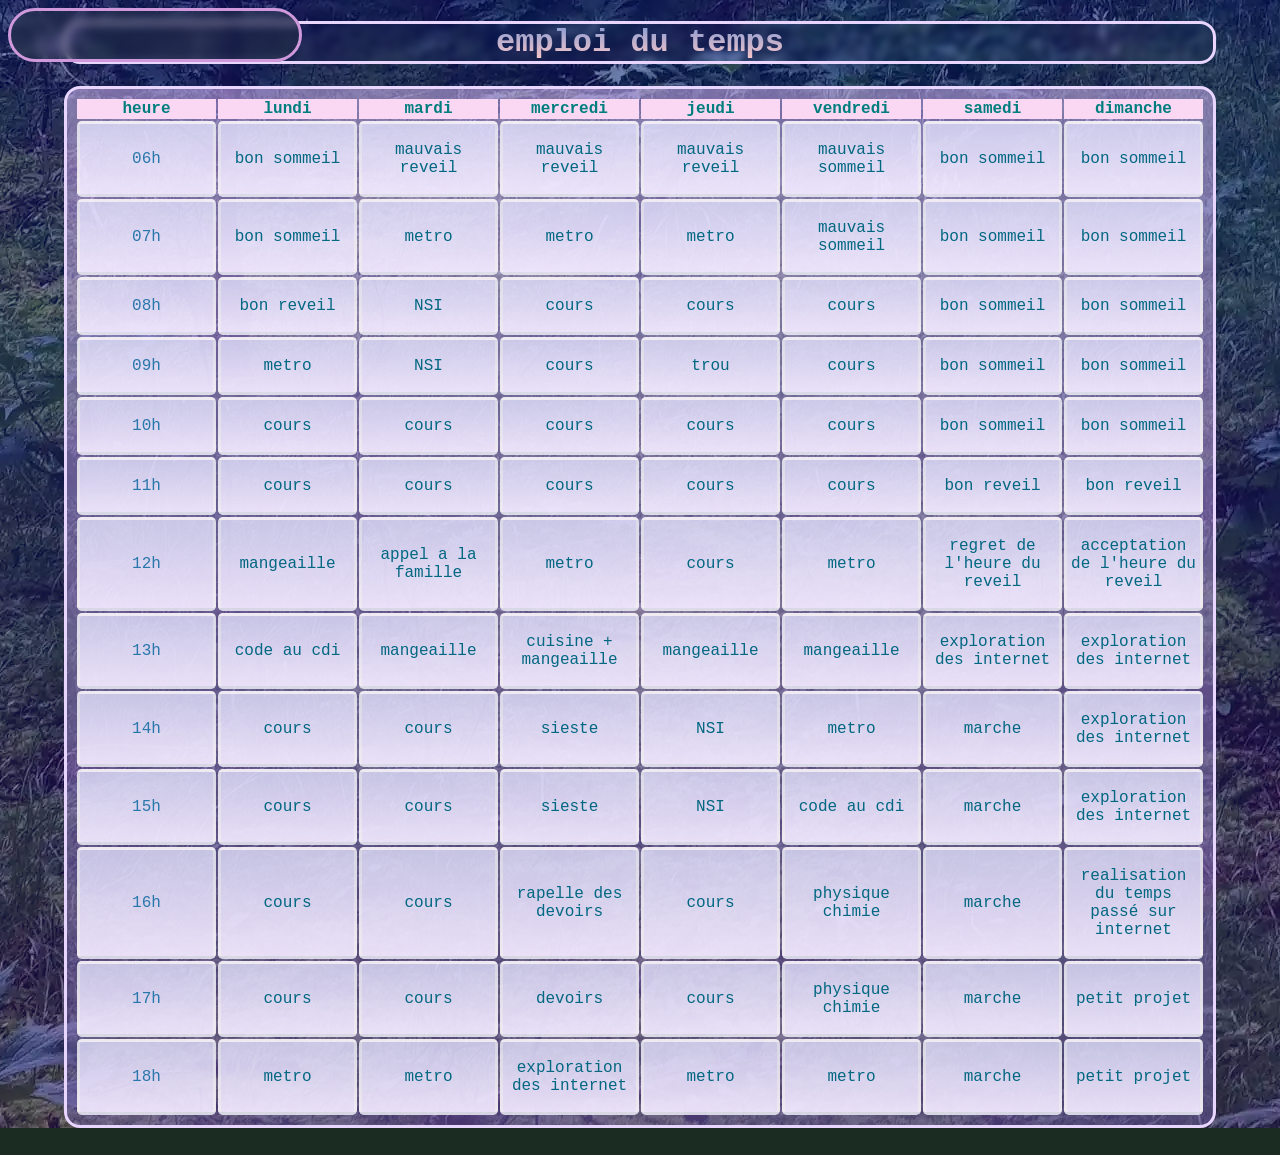
<file: html/p1.html>
<!DOCTYPE html>
<html>
    <head><title>page2</title>
        <link rel = "stylesheet" href = "../css/style1.css">
        <meta charset="utf8">
    </head> 
<body>
<div id = describox>
    <p id = "titretext"></p>
    <p id = "descritext"></p>
</div>
<div id="change_panel">
    <form id="form_panel">
        <p id = "close_panel">X</p>
        <p>titre</p>
        <input type = "text" value="nom_case" name="titre_case" id = "title">
        <br>
        <p>description</p>
        <textarea id = "desc" name="description"></textarea>
        <br>
        <input value="sauvegarder" type = "submit" id = "subm">
        </form>
</div>
<div id = "content">
    <h1>emploi du temps</h1>
    <table>
        <tr id = "titres">
                <th>heure</th>
                <th>lundi</th>
                <th>mardi</th>
                <th>mercredi</th>
                <th>jeudi</th>
                <th> vendredi</th>
                <th>samedi</th>
                <th>dimanche</th>
        </tr>
        <tr id = "6">
                <td>
                    06h
                </td>
                <td><p class = "cases" id="1">bon sommeil</p></td>
                <td><p class = "cases" id="2">mauvais reveil</p></td>
                <td><p class = "cases" id="3">mauvais reveil</p></td>
                <td><p class = "cases" id="4">mauvais reveil</p></td>
                <td><p class = "cases" id="5">mauvais sommeil</p></td>
                <td><p class = "cases" id="6">bon sommeil</p></td>
                <td><p class = "cases" id="7">bon sommeil</p></td>
        </tr>
        <tr id = "7">
                <td>
                    07h
                </td>
                <td><p class = "cases" id="1">bon sommeil</p></td>
                <td><p class = "cases" id="2">metro</p></td>
                <td><p class = "cases" id="3">metro</p></td>
                <td><p class = "cases" id="4">metro</p></td>
                <td><p class = "cases" id="5">mauvais sommeil</p></td>
                <td><p class = "cases" id="6">bon sommeil</p></td>
                <td><p class = "cases" id="7">bon sommeil</p></td>
        </tr>
        <tr  id = "8">
                <td>
                    08h
                </td>
                <td><p class = "cases" id="1">bon reveil</p></td>
                <td><p class = "cases" id="2">NSI</p></td>
                <td><p class = "cases" id="3">cours</p></td>
                <td><p class = "cases" id="4">cours</p></td>
                <td><p class = "cases" id="5">cours</p></td>
                <td><p class = "cases" id="6">bon sommeil</p></td>
                <td><p class = "cases" id="7">bon sommeil</p></td>
        </tr>
        <tr id = "9h">
                <td>
                    09h
                </td>
                <td><p class = "cases" id="1">metro</p></td>
                <td><p class = "cases" id="2">NSI</p></td>
                <td><p class = "cases" id="3">cours</p></td>
                <td><p class = "cases" id="4">trou</p></td>
                <td><p class = "cases" id="5">cours</p></td>
                <td><p class = "cases" id="6">bon sommeil</p></td>
                <td><p class = "cases" id="7">bon sommeil</p></td>        
        </tr>
        <tr id = "10h">
                <td>
                    10h
                </td>
                <td><p class = "cases" id="1">cours</p></td>
                <td><p class = "cases" id="2">cours</p></td>
                <td><p class = "cases" id="3">cours</p></td>
                <td><p class = "cases" id="4">cours</p></td>
                <td><p class = "cases" id="5">cours</p></td>
                <td><p class = "cases" id="6">bon sommeil</p></td>
                <td><p class = "cases" id="7">bon sommeil</p></td>
        </tr>
        <tr id = "11h">
                <td>
                    11h
                </td>
                <td><p class = "cases" id="1">cours</p></td>
                <td><p class = "cases" id="2">cours</p></td>
                <td><p class = "cases" id="3">cours</p></td>
                <td><p class = "cases" id="4">cours</p></td>
                <td><p class = "cases" id="5">cours</p></td>
                <td><p class = "cases" id="6">bon reveil</p></td>
                <td><p class = "cases" id="7">bon reveil</p></td>
        </tr>
        <tr id = "12h">
                <td>
                    12h
                </td>
                <td><p class = "cases" id="1">mangeaille</p></td>
                <td><p class = "cases" id="2">appel a la famille</p></td>
                <td><p class = "cases" id="3">metro</p></td>
                <td><p class = "cases" id="4">cours</p></td>
                <td><p class = "cases" id="5">metro</p></td>
                <td><p class = "cases" id="6">regret de l'heure du reveil</p></td>
                <td><p class = "cases" id="7">acceptation de l'heure du reveil</p></td>
        </tr>
        <tr id = "13h">
                <td>
                    13h
                </td>
                <td><p class = "cases" id="1">code au cdi</p></td>
                <td><p class = "cases" id="2">mangeaille</p></td>
                <td><p class = "cases" id="3">cuisine + mangeaille</p></td>
                <td><p class = "cases" id="4">mangeaille</p></td>
                <td><p class = "cases" id="5">mangeaille</p></td>
                <td><p class = "cases" id="6">exploration des internet</p></td>
                <td><p class = "cases" id="7">exploration des internet</p></td>
        </tr>
        <tr id = "14h">
                <td>
                    14h
                </td>
                <td><p class = "cases" id="1">cours</p></td>
                <td><p class = "cases" id="2">cours</p></td>
                <td><p class = "cases" id="3">sieste</p></td>
                <td><p class = "cases" id="4">NSI</p></td>
                <td><p class = "cases" id="5">metro</p></td>
                <td><p class = "cases" id="6">marche</p></td>
                <td><p class = "cases" id="7">exploration des internet</p></td>
        </tr>
        <tr id = "15h">
                <td>
                    15h
                </td>
                <td><p class = "cases" id="1">cours</p></td>
                <td><p class = "cases" id="2">cours</p></td>
                <td><p class = "cases" id="3">sieste</p></td>
                <td><p class = "cases" id="4">NSI</p></td>
                <td><p class = "cases" id="5">code au cdi</p></td>
                <td><p class = "cases" id="6">marche</p></td>
                <td><p class = "cases" id="7">exploration des internet</p></td>
        </tr>
        <tr id = "16h">
                <td>
                    16h
                </td>
                <td><p class = "cases" id="1">cours</p></td>
                <td><p class = "cases" id="2">cours</p></td>
                <td><p class = "cases" id="3">rapelle des devoirs</p></td>
                <td><p class = "cases" id="4">cours</p></td>
                <td><p class = "cases" id="5">physique chimie</p></td>
                <td><p class = "cases" id="6">marche</p></td>
                <td><p class = "cases" id="7">realisation du temps passé sur internet</p></td>
        </tr>
        <tr id = "17h">
                <td>
                    17h
                </td>
                <td><p class = "cases" id="1">cours</p></td>
                <td><p class = "cases" id="2">cours</p></td>
                <td><p class = "cases" id="3">devoirs</p></td>
                <td><p class = "cases" id="4">cours</p></td>
                <td><p class = "cases" id="5">physique chimie</p></td>
                <td><p class = "cases" id="6">marche</p></td>
                <td><p class = "cases" id="7">petit projet</p></td>
        </tr>
        <tr id = "18h">
                <td>
                    18h
                </td>
                <td><p class = "cases" id="1">metro</p></td>
                <td><p class = "cases" id="2">metro</p></td>
                <td><p class = "cases" id="3">exploration des internet</p></td>
                <td><p class = "cases" id="4">metro</p></td>
                <td><p class = "cases" id="5">metro</p></td>
                <td><p class = "cases" id="6">marche</p></td>
                <td><p class = "cases" id="7">petit projet</p></td>
        </tr>
        
     </table>
</div>
</body>
<script src="../js/p1.js"></script>
</html>
</file>
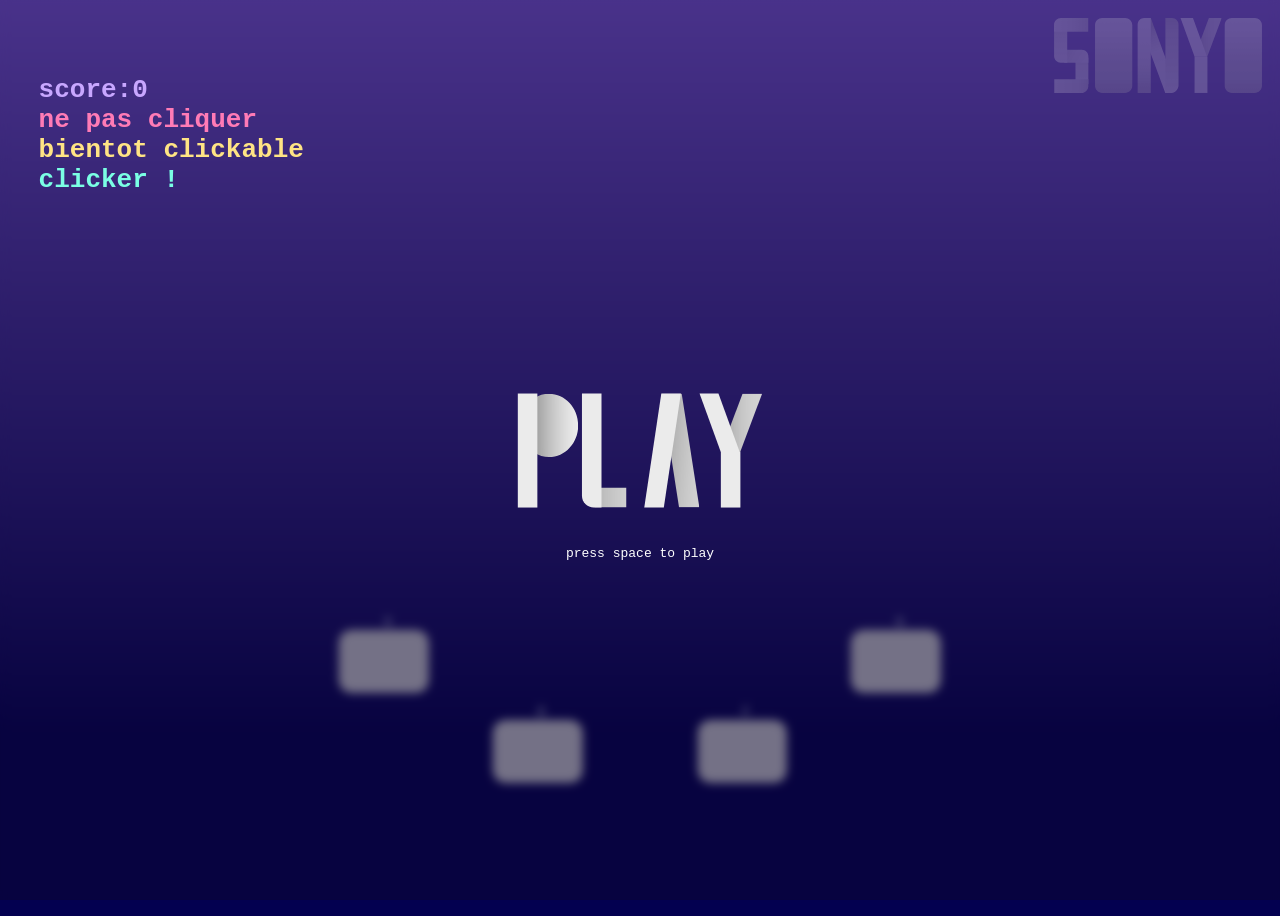
<file: html/p2.html>
<!DOCTYPE html>
<html>
    <head><title>page2</title></head>
    <meta charset="utf8">
    <link rel="stylesheet" href="../css/style2.css">
<body>
    <img id="game_title" src="../photo/sonyo_logo.svg">
    <div id="menu">
        <img src="../photo/play_button.svg" id = "start_stop">
        <p id = "start_stop_text">press space to play</p>
    </div>
    <h1 id = score_board>score:<span id="score">0</span><br>
        <span style="color: rgb(255, 123, 182);">ne pas cliquer</span><br>
        <span style="color: rgb(255, 228, 132);">bientot clickable</span><br>
        <span style="color: rgb(122, 255, 228);">clicker !</span>
    </h1>

                <div class="clickable" id="k0"></div>
                <div class="clickable" id="k1"></div>
                <div class="clickable" id="k2"></div>
                <div class="clickable" id="k3"></div>
</body>
<script src="../js/p2.js"></script>
</html>
</file>
<file: css/style1.css>
:root{
    --mouseonpseudo : none;
    --pseudocontent : "";
}
body{
    font-family: monospace;
    font-size: min(1em,1.5vw);
    background-color: rgb(27, 45, 34);
    background-repeat: no-repeat;
    background-position: center;
    background-image: url("../photo/bgforet.webp");
}
table{
        table-layout: fixed;
    padding: 0.5em;
    background-image: linear-gradient(rgba(224, 190, 255, 0.502),rgba(118, 102, 175, 0.449));
    width: 90vw;
    height: 90vh;
    border: solid 0.2em rgb(233, 214, 255);
    border-radius: 1em;
}
#titres{
    background-color: rgb(250, 215, 242);
}
table td{
    position: relative;
    background-image:linear-gradient(rgba(223, 222, 250, 0.81),rgba(243, 234, 255, 0.933));
    color: rgb(41, 119, 171);
    text-align: center;
    border: rgba(251, 255, 228, 0.298) 0.2em solid;
    border-radius: 0.3em;
}
.cases::before{
    position: absolute;
    text-align: center;
    transform: translate(50%);
    bottom: 0%;
    right: 50%;
    content: var(--pseudocontent);
    background-color: aliceblue;
}
th{
    color: rgb(0, 126, 126);
}
p{
    color: rgb(2, 103, 129);
    user-select: none;
}
#change_panel{
    z-index: 5;
    transition: 300ms;
    background-color: rgba(255, 255, 255, 0);
    position:fixed;
    height: 100vh;
    transform: translate(-50% -50%);  
    width: 100vw;
    top: 0%;
    left: 0%;
    display: none;
    align-items: center;
    justify-content: center;
}
#change_panel form{
    backdrop-filter: blur(5px);
    padding: 2vh;
    background-image: linear-gradient(rgba(240, 248, 255, 0.556),rgba(240, 248, 255, 0.248));
    height: 80vh;
    width: 60vw;
    border: solid 0.2em aliceblue;
    border-radius: 5vh;
}
#title{
    width: 70%;
}
#desc{
    width: 90%;
    height: 70%;
}
#close_panel{
    align-content: center;
    background-color: rgb(158, 158, 215);
    border-radius: 100%;
    text-align: center;
    width: 2em;
    height: 2em;
}
h1{
    border-radius: 0.5em;
    border: solid 0.1em rgb(233, 214, 255);
    backdrop-filter: blur(3px);
    color: transparent;
    background-clip: text;
    background-image:linear-gradient(rgb(133, 154, 210), rgb(255, 200, 200));
    text-align: center;
    text-decoration: underline;
}
#content{
    position: absolute;
    top: 0% ;
    left: 50% ;
    translate: -50%;
    background-image: linear-gradient(rgba(0, 0, 255, 0.276),rgba(115, 0, 255, 0.224));
    padding-left: 5vw ;
    padding-right: 5vw ;
}
#describox{
    z-index: 4;
    position: fixed;
    width: 20vw;
    height: fit-content;
    background-color: rgba(46, 63, 58, 0.299);
    backdrop-filter: blur(5px);
    border: rgb(208, 153, 220) solid 0.2em;
    border-radius: 2em;
    padding: 1em;
}
#describox p{
    color: aquamarine;
}
</file>
<file: css/style2.css>
:root{
    --menu_opacity: blur(5px) ;
    --pressed-particle0 :"";
    --pressed-particle1 :"";
    --pressed-particle2 :"";
    --pressed-particle3 :"";
}

body{
    font-family: monospace;
    height: 100vh;
    background-image: linear-gradient(rgb(134, 94, 228),rgb(3, 0, 80) 80%);
}

.clickable{
    border-radius: 1em;
    text-align: center;
    background-color: rgb(220, 220, 220);
    transition: 50ms;
    height: 7vh;
    width: 7vw;
    position: absolute;
    translate: 50%;
}

.clickable::after{
    position: absolute;
    top: 100%;
    translate: -50%;
    color: aliceblue;
}
.clickable::before{
    position: absolute;
    bottom: 100%;
    color: aliceblue;
}

#k0{
    top: 70%;
    right: 70%;
}
#k1{

    right: 58%;
    top: 80%;
}
#k2{
    right: 42%;
    top: 80%;
}
#k3{
right: 30%;
top: 70%;
}

#k0::before{
    content: "S";
}
#k1::before{
    content: "D";
}
#k2::before{
    content: "F";
}
#k3::before{
    content: "G";
}

#k0::after{content: var(--pressed-particle0);}
#k1::after{content: var(--pressed-particle1);}
#k2::after{content: var(--pressed-particle2);}
#k3::after{content: var(--pressed-particle3);}

#start_stop{
    width: max(20em);
    height:fit-content;
    position: absolute;
    top: 50%;
    right: 50%;
    translate: 50% -50%;
    animation-name: squish;
    animation-duration: 1s;
    animation-delay: 0ms;
    
    
}
#start_stop_text{
    width: max(20em);
    height:fit-content;
    position: absolute;
    top: 70%;
    right: 50%;
    translate: 50%;
    
    
}
#start_stop_text{
    color: white;
    width: max(20em);
    height:fit-content;
    position: absolute;
    top: 60%;
    right: 50%;
    translate: 50% -50%;
    text-align: center;
}
@keyframes squish {
    0% , 100%{height: 100%;}
    50% {height: 80%;}
}

#score_board{
    color: rgb(200, 167, 255);
    width: fit-content;
    z-index: 5;
    position: absolute;
    left: 2vw;
    top: 5vh;
    width: fit-content;
    padding: 0.5em;
    border-radius: 0.5em;
    background-color: transparent;
}
#menu{
    background-color: rgba(12, 6, 48, 0.5);
    backdrop-filter: var(--menu_opacity);
    display: block;
    position:absolute;
    width: 100vw;
    height: 100vh;
    right: 50%;
    top: 50%;
    translate: 50% -50%;
    z-index: 4;
}

#game_title{
    opacity: 20%;
    z-index: 7;
    position: fixed;
    top: clamp(2vh,1em,10vw);
    right: clamp(2vh,1em,10vw);
    width: clamp(20vh,16em,20vw);
}
</file>
